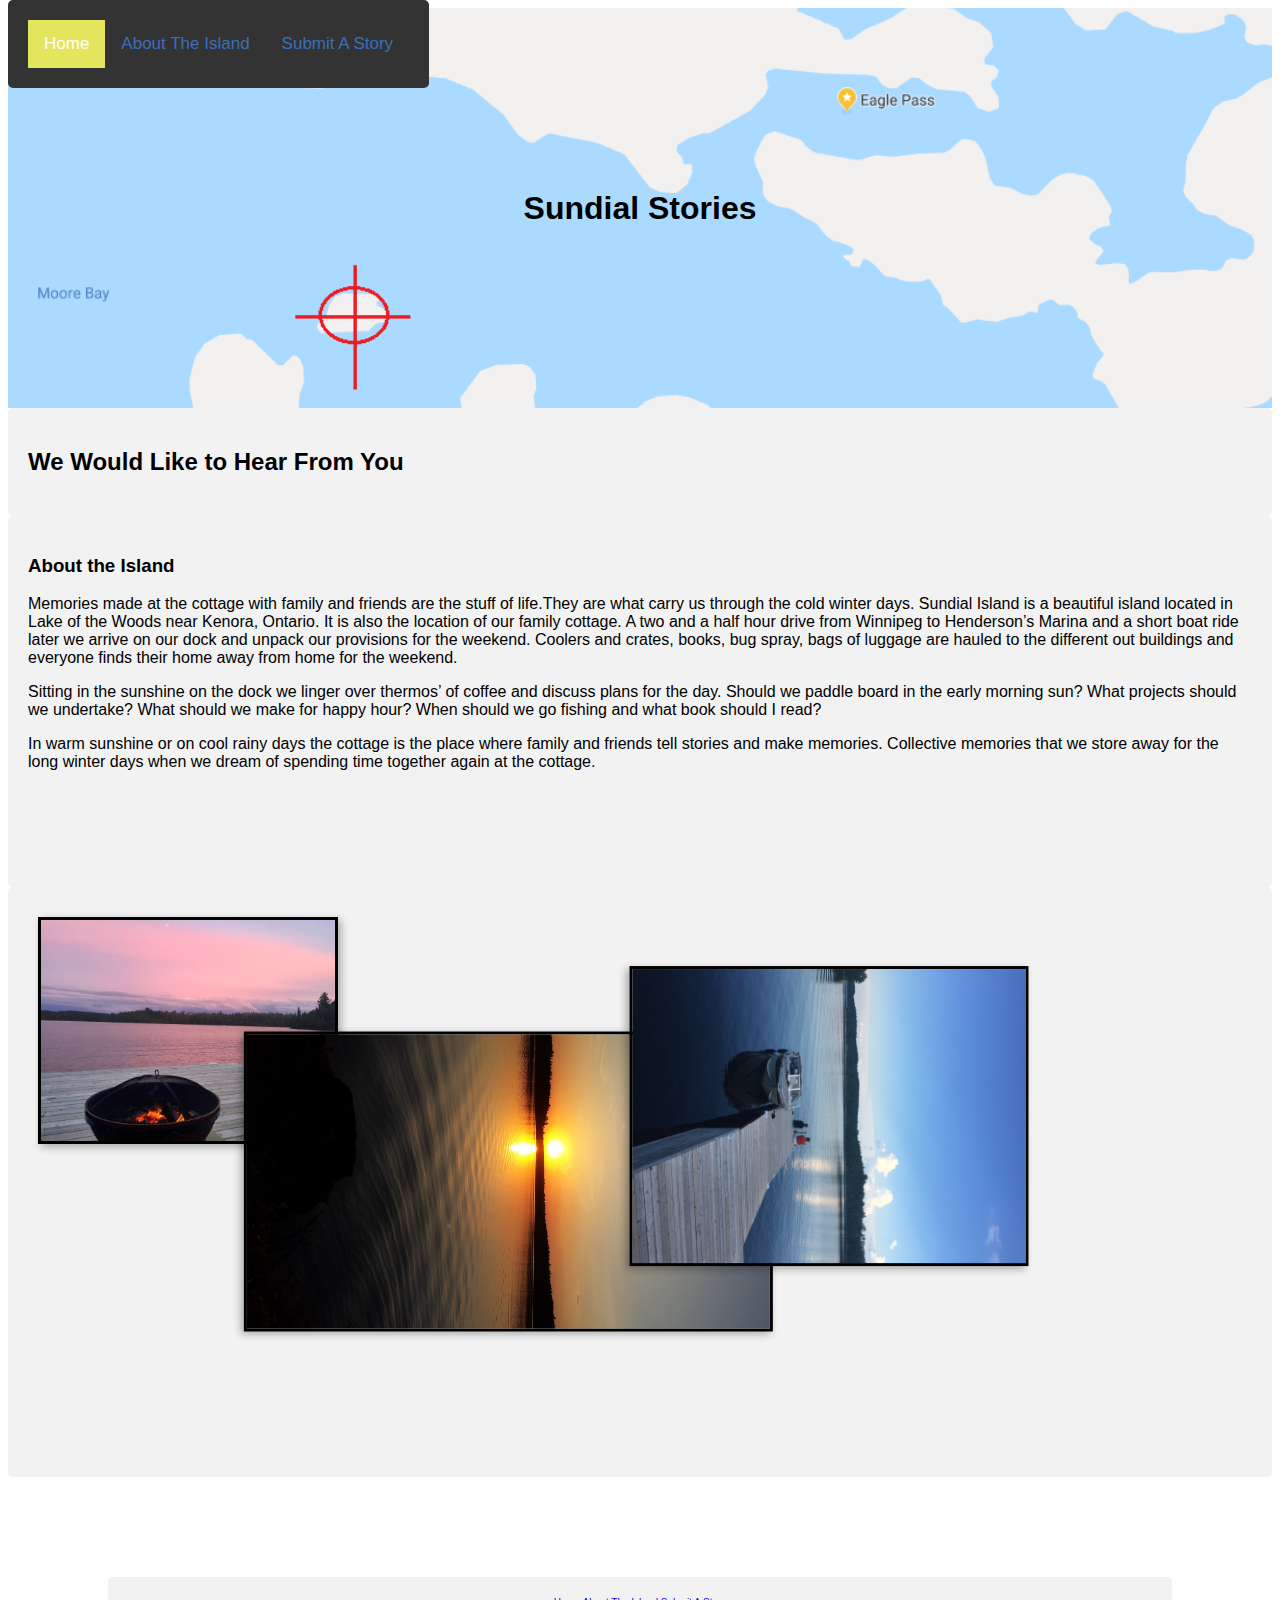
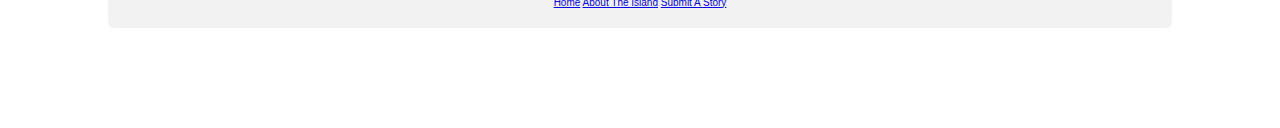
<file: index.html>
<!DOCTYPE html>
<html lang="en">
   <head>
    <meta charset="utf-8"/>
      <title>Michael Stirton</title>
      <link rel="stylesheet" type="text/css"	href="styleMe.css">
   </head>
   <body>
        <div id="topnav">
                <a class="active" href="./index.html">Home</a>
                <a href="./about.html">About The Island</a>
                <a href="./services.html">Submit A Story</a>
                
        </div>
    <header>
        <h1>Sundial Stories</h1>
    </header>

    <Section>
        <div id="mainheading">
        <h2>We Would Like to Hear From You</h2>
        </div>  

        <div id="content">
                <section>
                   
                                    <h3>About the Island</h3>
                                    
                                    <p>
                                                Memories made at the cottage with family and friends are the stuff of life.They are what carry us 
                                                through the cold winter days. Sundial Island is a beautiful island located in Lake of the Woods near Kenora, Ontario.
                                                It is also the location of our family cottage. A two and a half hour drive from Winnipeg to Henderson’s
                                                Marina and a short boat ride later we arrive on our dock and unpack our provisions for the weekend.
                                                Coolers and crates, books, bug spray, bags of luggage are hauled to the different out buildings and everyone 
                                                finds their home away from home for the weekend.</p>
                                    <p>
                                                Sitting in the sunshine on the dock we linger over thermos’ of coffee and discuss plans for the day.
                                                Should we paddle board in the early morning sun? What projects should we undertake? What should we
                                                make for happy hour? When should we go fishing and what book should I read? 
                                    </p>
                                    <p>
                                                In warm sunshine or on cool rainy days the cottage is the place where family and 
                                                friends tell stories and make memories.  Collective memories that we store away for the 
                                                long winter days when we dream of spending time together again at the cottage. 
                                    </p>
                        
            </section>
        </div>
    
        <div class= "photo">
            <img src="finalpng/fire.jpg" alt="lake"/>
            <img src="finalpng/sunset.jpg" alt="lake1" style="transform:rotate(90deg);"/>
            <img src="finalpng/endDock.jpg" alt="lake" style="transform:rotate(90deg);"/>
        
        </div>
       



    </Section>
    <footer>
            <div id="botnav">
                    <a class="active" href="./index.html">Home</a>
                    <a href="./about.html">About The Island</a>
                    <a href="./services.html">Submit A Story</a>
                    
            </div>


    </footer>
      
   </body>
</html>
</file>
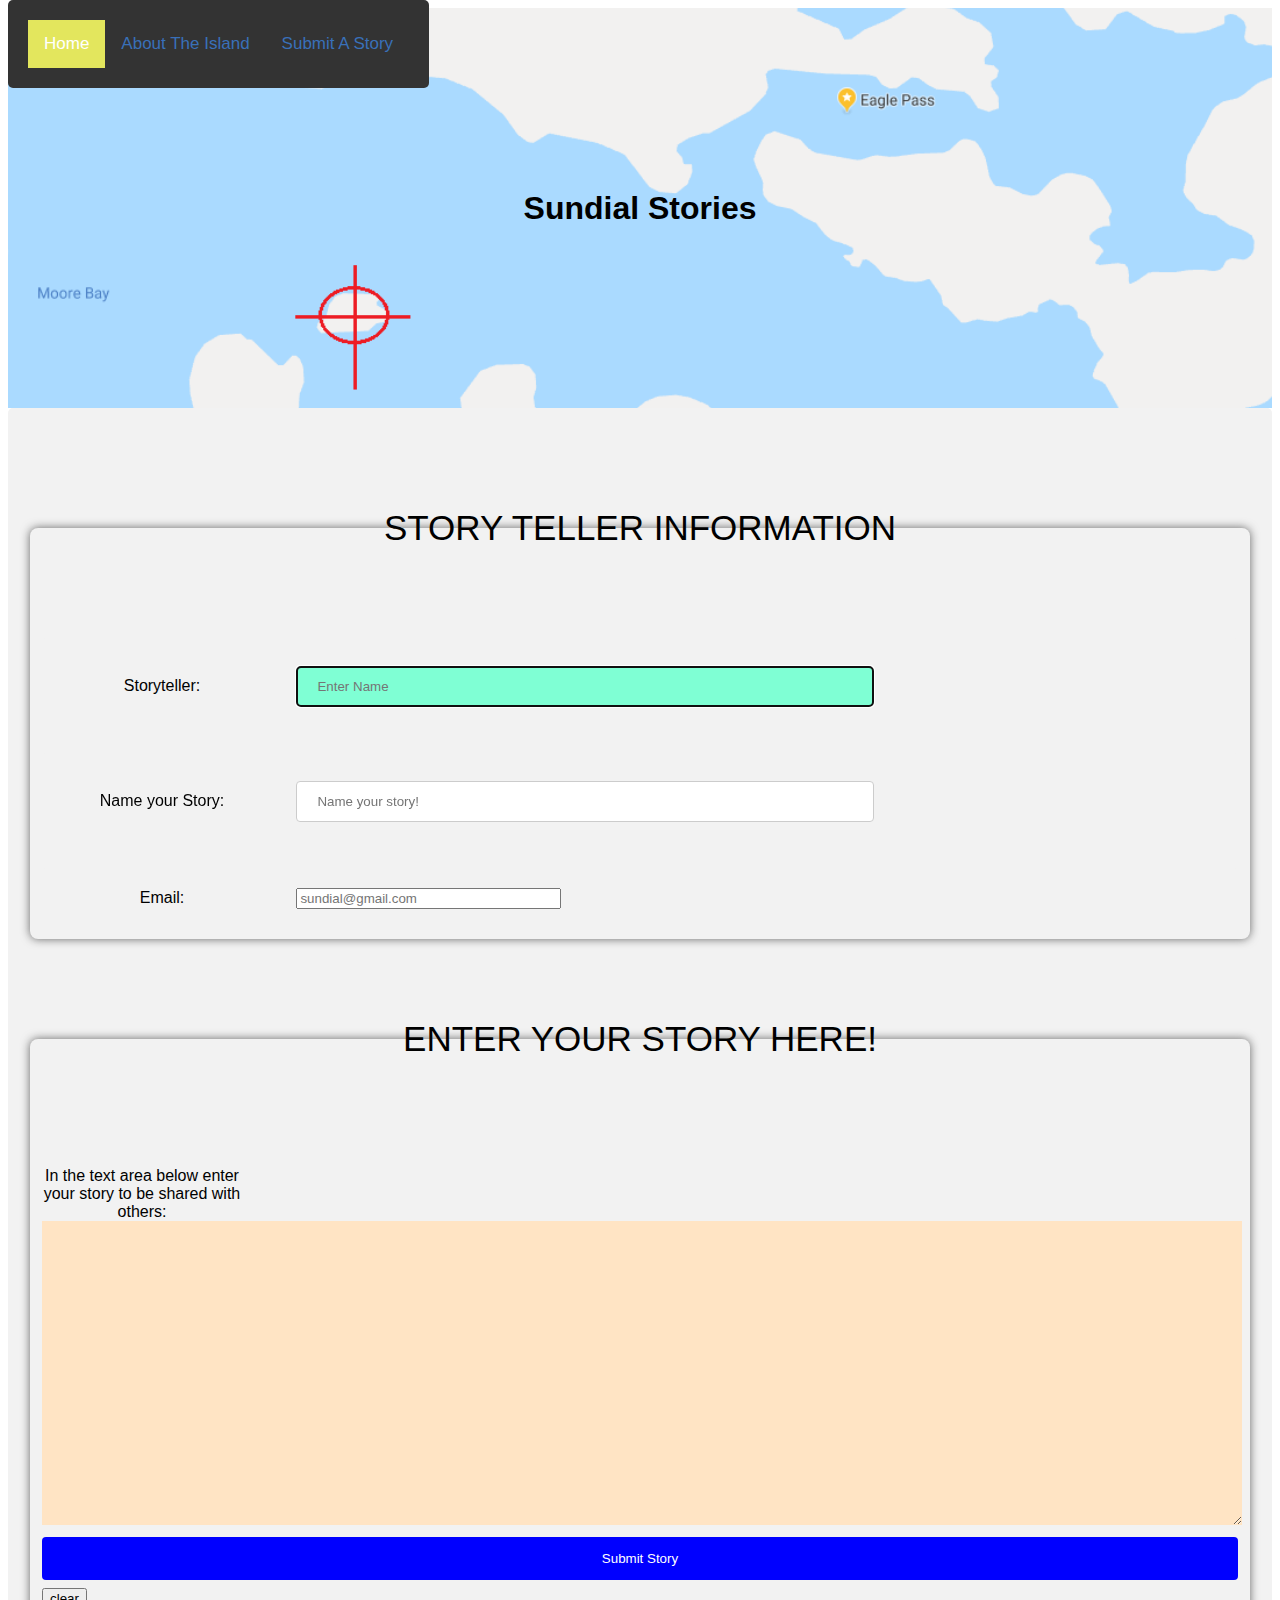
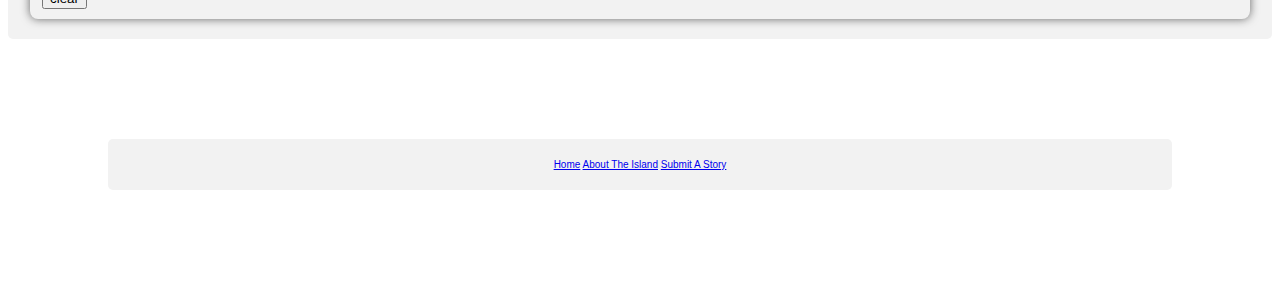
<file: services.html>
<!DOCTYPE html>
<html lang="en">
   <head>
    <meta charset="utf-8"/>
      <title>Michael Stirton</title>
      <link rel="stylesheet" type="text/css"	href="styleMe.css">
      
      <script src="validate.js" type="text/javascript"></script>
   </head>
   <body>
        <div id="topnav">
                <a class="active" href="./index.html">Home</a>
                <a href="./about.html">About The Island</a>
                <a href="./services.html">Submit A Story</a>
                
        </div>
    <header>
        <h1>Sundial Stories</h1>
    </header>

    <div id="wrapper">
        <form method="POST" id="story_form" action="#">
            <fieldset>
                <legend>Story Teller Information</legend>
             
                <div class="formfield">
						<label for="teller" class="teller">Storyteller:</label>
						<input type="text" id="teller" name="teller" placeholder="Enter Name" size="30" maxlength="20" value="" autofocus="autofocus" />					
						<div class="name_error erro" id="name_error">*Please Enter your name!</div>
                </div>
                <br />
                <div class="formfield">
                        <label for="storyName" class="teller">Name your Story:</label>
                        <input type="text" id="storyName" name="storyName" size="30" placeholder="Name your story!" maxlength="40" value=""  />					
                        <div class="storyName_error error" id="storyName_error">*Give your story a name!</div>
                </div>
                <br />
                <div class="formfield">
                    <label for="email" class="teller">Email:</label>
                    <input type="email" id="email" name="email" placeholder="sundial@gmail.com" size="30" value=""/>
                    <div class ="email_error error" id="email_error">*Please enter a valid email!</div>
                    <div class="enteremail error"   id="enteremail_error">*Please enter an email address!</div>
                </div>
            </fieldset>
            <fieldset>
               <legend>Enter Your Story Here!</legend>
                <br />
                <label for="story">In the text area below enter your story to be shared with others:</label>
                <textarea id="story" name="story" rows="14" cols="60"></textarea>
                <input type="submit" id="submit" value="Submit Story"/>
                <input type="reset" id="clear" value="clear"/>
            </fieldset>
        </form>
    </div>


    
    <footer>
        <div id="botnav">
            <a class="active" href="./index.html">Home</a>
            <a href="./about.html">About The Island</a>
            <a href="./services.html">Submit A Story</a>
            
    </div>



    </footer>
      
   </body>
</html>
</file>
<file: styleMe.css>
body{
    background-color: rgb(255, 255, 255);
    font-family: Verdana, Geneva, Tahoma, sans-serif;


}
header{
    background: url(finalpng/background.PNG) no-repeat center center fixed; 
    -webkit-background-size: cover;
    -moz-background-size: cover;
    -o-background-size: cover;
    background-size: cover;
    height: 400px;
    width:100%;
    display: flex;
    justify-content: center;
    align-items: center;
    

}
#content{
    padding-bottom: 100px;
}
textarea{
    width:100%;
    height:300px;
    border: 4px seagreen;
    background-color: bisque;
}
legend
{
    font-family: "Avant Garde", Avantgarde, "Century Gothic", CenturyGothic, "AppleGothic", sans-serif;
    font-size: 35px;
    padding: 80px 50px;
    text-align: center;
    text-transform: uppercase;
    text-rendering: optimizeLegibility;
}
.photo {
    display: flex;
    flex-wrap: wrap;
    align-items: flex-start;
    flex-direction: row;
    max-height: 100vh;
  }
  .photo img {
    margin: 10px;
    border: 3px solid #000;
    box-shadow: 3px 3px 8px 0px rgba(0,0,0,0.3); 
    max-width: 23vw;
  }
  #aboutPhoto
  {
    margin: 10px;
    border: 3px solid #000;
    box-shadow: 3px 3px 8px 0px rgba(0,0,0,0.3); 
    max-width: 23vw;

  }
  
  

label{
display:inline-block;
width:200px;
margin-right:30px;
text-align:center;

}
fieldset{
    padding-top:10px;
	border: none;
	border-radius:8px;
	box-shadow:0 0 10px #666;

}
input[type=text], select {
    width: 50%;
    padding: 12px 20px;
    margin: 8px 0;
    display: inline-block;
    border: 1px solid #ccc;
    border-radius: 4px;
    box-sizing: border-box;
  }
  
  input[type=submit] {
    width: 100%;
    background-color:blue;
    color: white;
    padding: 14px 20px;
    margin: 8px 0;
    border: none;
    border-radius: 4px;
    cursor: pointer;
  }
  
  input[type=submit]:hover {
    background-color:yellow;
  }
  
  div {
    border-radius: 5px;
    background-color: #f2f2f2;
    padding: 20px;
  }


#topnav {
    background-color: #333;
    overflow: hidden;
    display: flex;
    position: fixed;
    top: 0px;
}

#topnav a {
    float: left;
    color: #3970b9;
    text-align: center;
    padding: 14px 16px;
    text-decoration: none;
    font-size: 17px;
}
@media screen and (max-width:600px){
#topnav a
{
    width:100%;
}}

#topnav a:hover {
    background-color: plum;
    color: black;
}


#topnav a.active {
    background-color: rgb(227, 230, 93);
    color: white;
}
#mainheading h1{
    font-family: Arial, Helvetica, sans-serif;
    text-shadow: #3970b9;


}

footer
{
	font-size: 10px;
	text-align: center;
	margin:100px;
}
nav.bottomnav{
	display: flex;

}

nav.bottomnav ul li
{
	text-decoration: none;
	list-style: none;

}

input:focus{
    background-color: aquamarine;
    color: coral;
}
</file>
